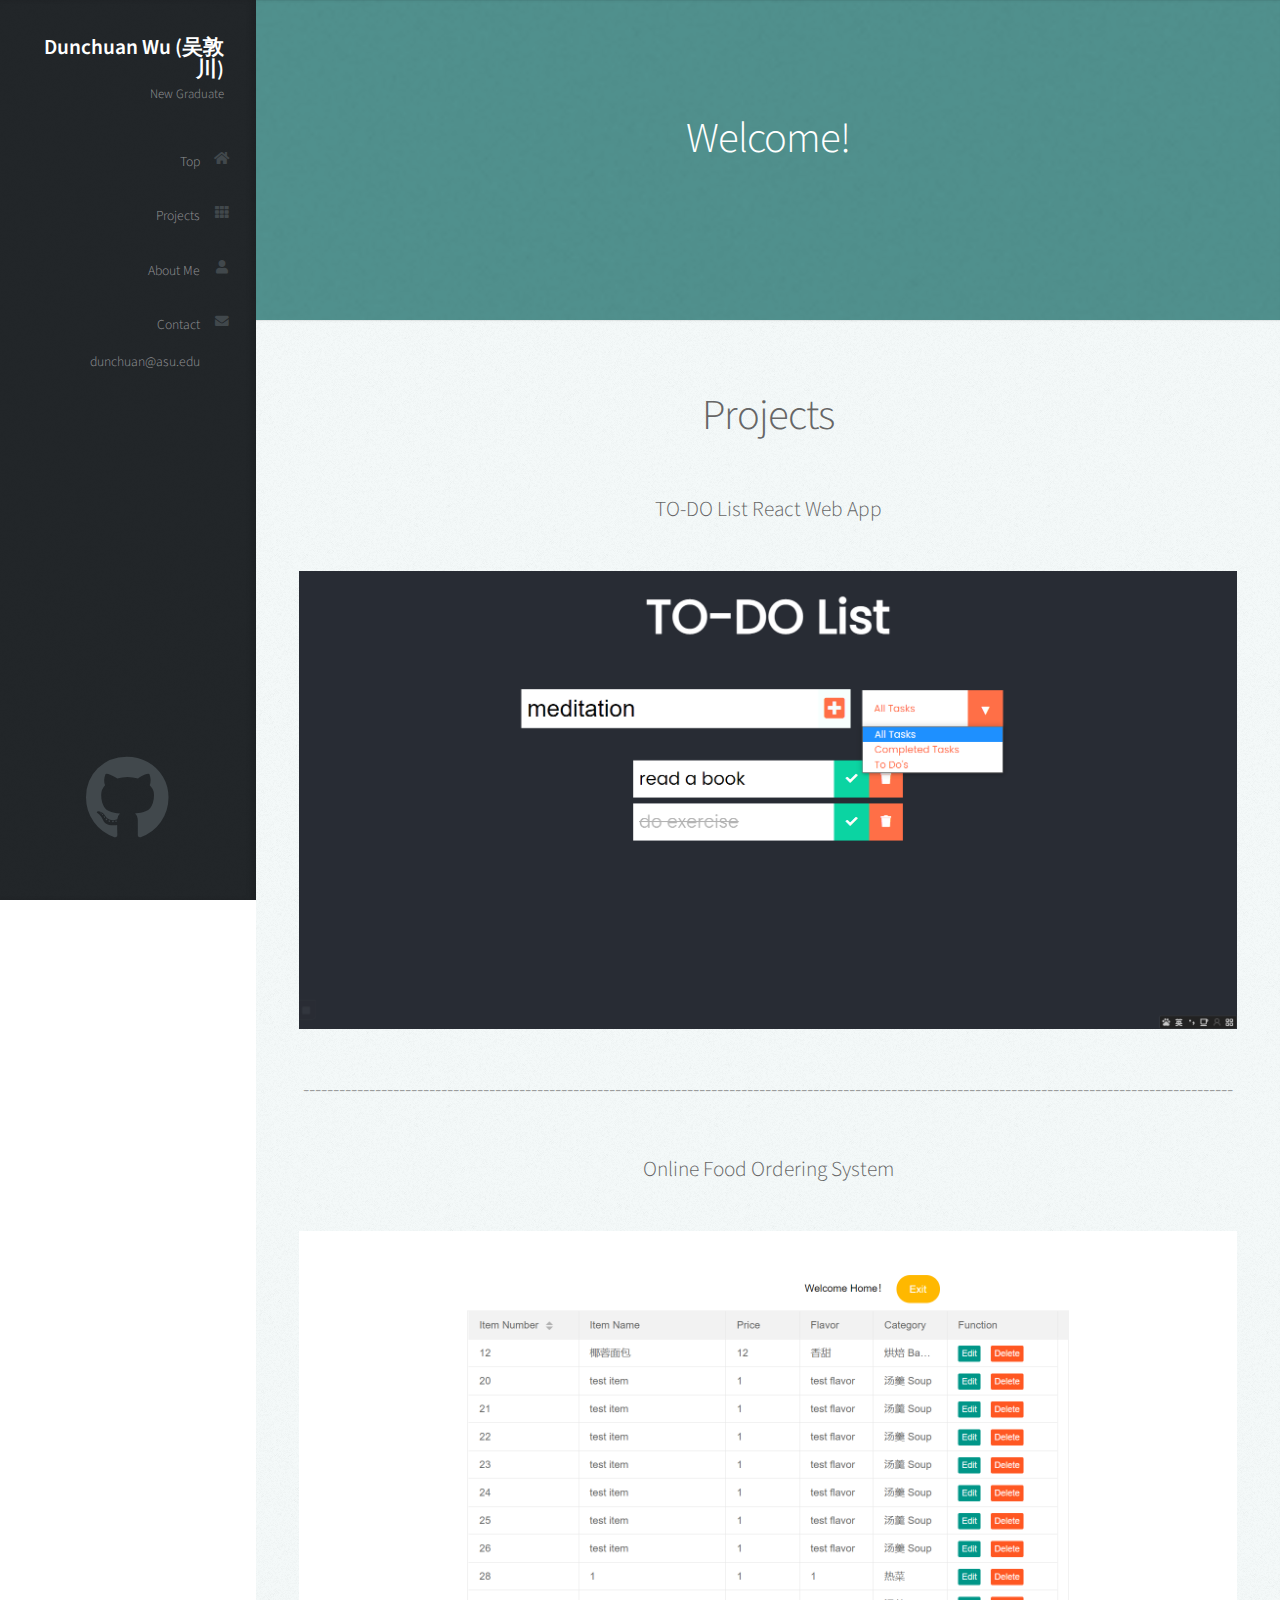
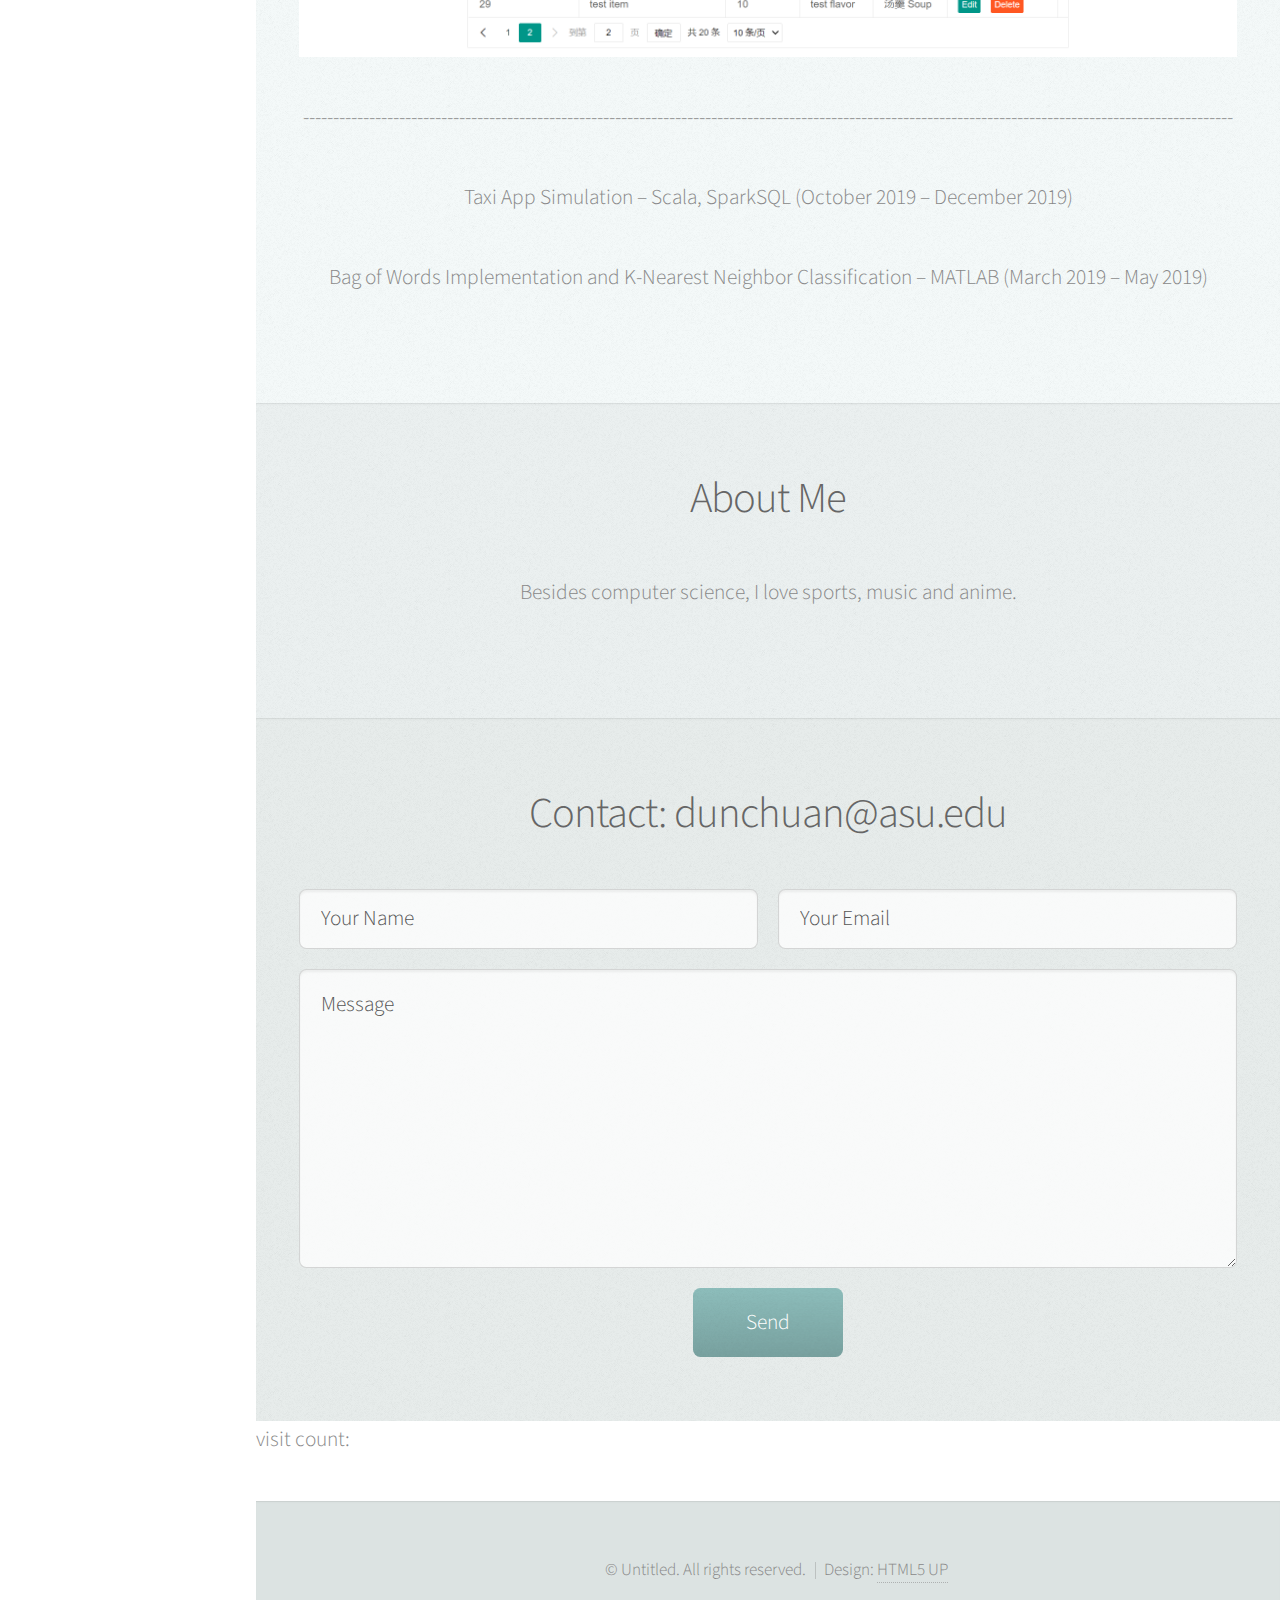
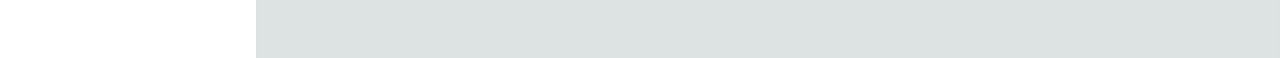
<file: indextemp.html>
<!DOCTYPE HTML>
<!--
	Prologue by HTML5 UP
	html5up.net | @ajlkn
	Free for personal and commercial use under the CCA 3.0 license (html5up.net/license)
-->
<html>


	<head>
		<title>Dunchuan Wu's personal page</title>
		<meta charset="utf-8" />
		<meta name="viewport" content="width=device-width, initial-scale=1, user-scalable=no" />
		<link rel="stylesheet" href="assets/css/main.css" />
	</head>
	<body class="is-preload">

		<!-- Header -->
			<div id="header">

				<div class="top">

					<!-- Logo -->
						<div id="logo">
							<!--
							<span class="image avatar48"><img src="images/avatar.jpg" alt="" /></span>
							-->
							<h1 id="title"> Dunchuan Wu (吴敦川)</h1>
							<p>New Graduate</p>
						</div>

					<!-- Nav -->
						<nav id="nav">
							<ul>
								<li>
									<a href="#top" id="top-link"><span class="icon solid fa-home">Top</span></a>
								</li>

								<li>
									<a href="#portfolio" id="projects-link"><span class="icon solid fa-th">Projects</span></a>
								</li>
								<!-- <li>
									<a href="#notes" id="notes-link"><span class="icon solid fa-th">Notes</span></a>
								</li> -->

								<li><a href="#about" id="about-link"><span class="icon solid fa-user">About Me</span></a></li>
								<li><a href="#contact" id="contact-link"><span class="icon solid fa-envelope">Contact<br>dunchuan@asu.edu</span></a></li>
							</ul>
						</nav>

				</div>

				<div class="bottom">

					<!-- Social Icons -->
						<ul class="icons">
							<!--  <li><a href="#" class="icon brands fa fa-weixin"><span class="label">wechat</span></a></li> -->
							<li><a href="https://github.com/dunchuan" class="icon brands fa-github" style="font-size: 5em;"><span class="label">Github </span></a></li>
							<!-- <li><a href="#" class="icon solid fa-envelope"><span class="label">Email</span></a></li> -->
						</ul>

				</div>

			</div>

		<!-- Main -->
			<div id="main">

				<!-- Intro -->
					<section id="top" class="one dark cover">
						<div class="container">

							<header>
								<h2 class="alt">
								<strong>Welcome!</strong>
								<h3> 
								</h3> 
								
							</header>
							
							<!--
							<footer>
								<a href="#portfolio" class="button scrolly">Redirect to Portfolio</a>
							</footer>
							-->

						</div>
					</section>

				<!-- Portfolio -->
					<section id="projects" class="two">
						<div class="container">

							<header>
								<h2>Projects</h2>
							</header>
							<p>
							<strong>TO-DO List React Web App</strong> 
							</p>
							<a href="#" class="image featured"><img src="images/reactDemo.png" alt="" /></a>
							<p>
								-----------------------------------------------------------------------------------------------------------------------------------------------------------
							 <!-- <br> -->
							</p>

							<p>
								<strong>Online Food Ordering System</strong>
							</p>
							<a href="#" class="image featured"><img src="images/orderSystemDemo.png" alt="" /></a>
							<p>
								-----------------------------------------------------------------------------------------------------------------------------------------------------------
							 <!-- <br> -->
							</p>
							<p>
							Taxi App Simulation – Scala, SparkSQL (October 2019 – December 2019)
							</p>
							<p>
							Bag of Words Implementation and K-Nearest Neighbor Classification – MATLAB (March 2019 – May 2019)
							</p>
			
							<!-- 
							<div class="row">
								<div class="col-4 col-12-mobile">
									<article class="item">
										<a href="#" class="image fit"><img src="images/pic02.jpg" alt="" /></a>
										<header>
											<h3>Ipsum Feugiat</h3>
										</header>
									</article>
									<article class="item">
										<a href="#" class="image fit"><img src="images/pic03.jpg" alt="" /></a>
										<header>
											<h3>Rhoncus Semper</h3>
										</header>
									</article>
								</div>
								<div class="col-4 col-12-mobile">
									<article class="item">
										<a href="#" class="image fit"><img src="images/pic04.jpg" alt="" /></a>
										<header>
											<h3>Magna Nullam</h3>
										</header>
									</article>
									<article class="item">
										<a href="#" class="image fit"><img src="images/pic05.jpg" alt="" /></a>
										<header>
											<h3>Natoque Vitae</h3>
										</header>
									</article>
								</div>
								<div class="col-4 col-12-mobile">
									<article class="item">
										<a href="#" class="image fit"><img src="images/pic06.jpg" alt="" /></a>
										<header>
											<h3>Dolor Penatibus</h3>
										</header>
									</article>
									<article class="item">
										<a href="#" class="image fit"><img src="images/pic07.jpg" alt="" /></a>
										<header>
											<h3>Orci Convallis</h3>
										</header>
									</article>
								</div>
							</div>
							-->

						</div>
					</section>

				<!-- Notes -->
				<!--
					<section id="notes" class="five">
						<div class="container">

							<header>
								<h2>How to Read a Paper</h2>
							</header>

							<p>
								Steadily and periodically read a small part of a few papers. Pick the most interesting one that 
							makes sense to you, and then read <strong>title, abstract, figures, introduction, conclusion skipping complicated math equation at the first time and "nonsense".</strong>
							</p>

							<p>	
								After reading, conclude the paper with author's intended accomplishments, key elements, what I 
							can use, other reference papers to follow. Try to re-derive algorithms on a blank piece of paper individually. 
							</p>

							<header>
								<h2>How to Select a Good Career</h2>
							</header>
							<p>
							Sharpen a few skills that make you stand out.
							Make sure to work on projects with a <strong>>great team</strong> of 10 - 30 great people, especially manager.
							</p>

							<p>
							Learn more and do meaningful work. 
							Focus less on "brand".
							</p>

						</div>
					</section>
				-->

				<!-- About Me -->
					<section id="about" class="three">
						<div class="container">

							<header>
								<h2>About Me</h2>
							</header>

							<!--
							<a href="#" class="image featured"><img src="images/pic08_cut.jpg" alt="" /></a>
							-->

							<p>Besides computer science, I love sports, music and anime.</p>

						</div>
					</section>

				<!-- Contact -->
					<section id="contact" class="four">
						<div class="container">

							<header>
								<h2>Contact: dunchuan@asu.edu</h2>
							</header>
							
							<!--
							<p>Feel Free to Leave a Message</p>
							-->
							<form class ="contact-form" method="POST" action="https://formspree.io/mdowzpjg">
								<div class="row">
									<div class="col-6 col-12-mobile"><input type="text" name="your name" placeholder="Your Name" /></div>
									<div class="col-6 col-12-mobile"><input type="email" name="your email" placeholder="Your Email" /></div>
									<div class="col-12">
										<textarea name="message" placeholder="Message"></textarea>
									</div>
									<div class="col-12">
										<input type="submit" value="Send" />
									</div>
								</div>
							</form>

						</div>
					</section>

					<p>visit count:
						
					</p>
					                                        

			</div>

		<!-- Footer -->
			<div id="footer">

				<!-- Copyright -->
					<ul class="copyright">
						<li>&copy; Untitled. All rights reserved.</li><li>Design: <a href="http://html5up.net">HTML5 UP</a></li>
					</ul>

			</div>

		<!-- Scripts -->
			<script src="assets/js/jquery.min.js"></script>
			<script src="assets/js/jquery.scrolly.min.js"></script>
			<script src="assets/js/jquery.scrollex.min.js"></script>
			<script src="assets/js/browser.min.js"></script>
			<script src="assets/js/breakpoints.min.js"></script>
			<script src="assets/js/util.js"></script>
			<script src="assets/js/main.js"></script>


	<!--Umeng Application for Website Log Information ID: 1279021371-->
	<script type="text/javascript" src="https://s4.cnzz.com/z_stat.php?id=1279021371&web_id=1279021371"></script>

	</body>


</html>
</file>
<file: assets/css/main.css>
@import url("fontawesome-all.min.css");
@import url("https://fonts.googleapis.com/css?family=Source+Sans+Pro:300,300italic,400,600");

/*
	Prologue by HTML5 UP
	html5up.net | @ajlkn
	Free for personal and commercial use under the CCA 3.0 license (html5up.net/license)
*/

html, body, div, span, applet, object,
iframe, h1, h2, h3, h4, h5, h6, p, blockquote,
pre, a, abbr, acronym, address, big, cite,
code, del, dfn, em, img, ins, kbd, q, s, samp,
small, strike, strong, sub, sup, tt, var, b,
u, i, center, dl, dt, dd, ol, ul, li, fieldset,
form, label, legend, table, caption, tbody,
tfoot, thead, tr, th, td, article, aside,
canvas, details, embed, figure, figcaption,
footer, header, hgroup, menu, nav, output, ruby,
section, summary, time, mark, audio, video {
	margin: 0;
	padding: 0;
	border: 0;
	font-size: 100%;
	font: inherit;
	vertical-align: baseline;}

article, aside, details, figcaption, figure,
footer, header, hgroup, menu, nav, section {
	display: block;}

body {
	line-height: 1;
}

ol, ul {
	list-style: none;
}

blockquote, q {
	quotes: none;
}

	blockquote:before, blockquote:after, q:before, q:after {
		content: '';
		content: none;
	}

table {
	border-collapse: collapse;
	border-spacing: 0;
}

body {
	-webkit-text-size-adjust: none;
}

mark {
	background-color: transparent;
	color: inherit;
}

input::-moz-focus-inner {
	border: 0;
	padding: 0;
}

input, select, textarea {
	-moz-appearance: none;
	-webkit-appearance: none;
	-ms-appearance: none;
	appearance: none;
}

/* Basic */

	html {
		box-sizing: border-box;
	}

	*, *:before, *:after {
		box-sizing: inherit;
	}

	body {
		background: #fff;
		font-family: 'Source Sans Pro', sans-serif;
		font-size: 19pt;
		font-weight: 300;
		line-height: 1.75em;
		color: #888;
	}

		body.is-preload *, body.is-preload *:before, body.is-preload *:after {
			-moz-animation: none !important;
			-webkit-animation: none !important;
			-ms-animation: none !important;
			animation: none !important;
			-moz-transition: none !important;
			-webkit-transition: none !important;
			-ms-transition: none !important;
			transition: none !important;
		}

	input, textarea, select {
		font-family: 'Source Sans Pro', sans-serif;
		font-size: 19pt;
		font-weight: 300;
		line-height: 1.75em;
		color: #888;
	}

	h1, h2, h3, h4, h5, h6 {
		font-weight: 300;
		color: #666;
		line-height: 1.5em;
	}

	h1 a, h2 a, h3 a, h4 a, h5 a, h6 a {
		color: inherit;
		text-decoration: none;
	}

		h1 a strong, h2 a strong, h3 a strong, h4 a strong, h5 a strong, h6 a strong {
			color: #333;
		}

	h2 {
		font-size: 2em;
		letter-spacing: -1px;
	}

		h2.alt {
			color: #888;
		}

			h2.alt strong {
				color: #666;
			}

	h3 {
		font-size: 1.5em;
	}

	header {
		margin: 0 0 2em 0;
	}

		header > p {
			margin: 1em 0 0 0;
		}

	footer {
		margin: 2em 0 0 0;
	}

	strong, b {
		font-weight: 300;
		color: #666;
	}

	em, i {
		font-style: italic;
	}

	a {
		text-decoration: none;
		color: inherit;
		border-bottom: dotted 1px rgba(128, 128, 128, 0.5);
		-moz-transition: color 0.35s ease-in-out, border-bottom-color 0.35s ease-in-out;
		-webkit-transition: color 0.35s ease-in-out, border-bottom-color 0.35s ease-in-out;
		-ms-transition: color 0.35s ease-in-out, border-bottom-color 0.35s ease-in-out;
		transition: color 0.35s ease-in-out, border-bottom-color 0.35s ease-in-out;
		outline: 0;
	}

		a:hover {
			color: #E27689;
			border-bottom-color: rgba(255, 255, 255, 0);
		}

	sub {
		position: relative;
		top: 0.5em;
		font-size: 0.8em;
	}

	sup {
		position: relative;
		top: -0.5em;
		font-size: 0.8em;
	}

	hr {
		border: 0;
		border-top: solid 1px #ddd;
	}

	blockquote {
		border-left: solid 0.5em #ddd;
		padding: 1em 0 1em 2em;
		font-style: italic;
	}

	p, ul, ol, dl, table {
		margin-bottom: 2em;
	}

	br.clear {
		clear: both;
	}

/* Container */

	.container {
		margin: 0 auto;
		max-width: 100%;
		width: 1400px;
		height: 30%;
	}

		@media screen and (min-width: 961px) and (max-width: 1880px) {

			.container {
				width: 1200px;
			}

		}

		@media screen and (min-width: 961px) and (max-width: 1620px) {

			.container {
				width: 960px;
			}

		}

		@media screen and (min-width: 961px) and (max-width: 1320px) {

			.container {
				width: 100%;
			}

		}

		@media screen and (max-width: 960px) {

			.container {
				width: 100%;
			}

		}

		@media screen and (max-width: 736px) {

			.container {
				width: 100%;
			}

		}

/* Row */

	.row {
		display: flex;
		flex-wrap: wrap;
		box-sizing: border-box;
		align-items: stretch;
	}

		.row > * {
			box-sizing: border-box;
		}

		.row.gtr-uniform > * > :last-child {
			margin-bottom: 0;
		}

		.row.aln-left {
			justify-content: flex-start;
		}

		.row.aln-center {
			justify-content: center;
		}

		.row.aln-right {
			justify-content: flex-end;
		}

		.row.aln-top {
			align-items: flex-start;
		}

		.row.aln-middle {
			align-items: center;
		}

		.row.aln-bottom {
			align-items: flex-end;
		}

		.row > .imp {
			order: -1;
		}

		.row > .col-1 {
			width: 8.33333%;
		}

		.row > .off-1 {
			margin-left: 8.33333%;
		}

		.row > .col-2 {
			width: 16.66667%;
		}

		.row > .off-2 {
			margin-left: 16.66667%;
		}

		.row > .col-3 {
			width: 25%;
		}

		.row > .off-3 {
			margin-left: 25%;
		}

		.row > .col-4 {
			width: 33.33333%;
		}

		.row > .off-4 {
			margin-left: 33.33333%;
		}

		.row > .col-5 {
			width: 41.66667%;
		}

		.row > .off-5 {
			margin-left: 41.66667%;
		}

		.row > .col-6 {
			width: 50%;
		}

		.row > .off-6 {
			margin-left: 50%;
		}

		.row > .col-7 {
			width: 58.33333%;
		}

		.row > .off-7 {
			margin-left: 58.33333%;
		}

		.row > .col-8 {
			width: 66.66667%;
		}

		.row > .off-8 {
			margin-left: 66.66667%;
		}

		.row > .col-9 {
			width: 75%;
		}

		.row > .off-9 {
			margin-left: 75%;
		}

		.row > .col-10 {
			width: 83.33333%;
		}

		.row > .off-10 {
			margin-left: 83.33333%;
		}

		.row > .col-11 {
			width: 91.66667%;
		}

		.row > .off-11 {
			margin-left: 91.66667%;
		}

		.row > .col-12 {
			width: 100%;
		}

		.row > .off-12 {
			margin-left: 100%;
		}

		.row.gtr-0 {
			margin-top: 0px;
			margin-left: 0px;
		}

			.row.gtr-0 > * {
				padding: 0px 0 0 0px;
			}

			.row.gtr-0.gtr-uniform {
				margin-top: 0px;
			}

				.row.gtr-0.gtr-uniform > * {
					padding-top: 0px;
				}

		.row.gtr-25 {
			margin-top: -10px;
			margin-left: -10px;
		}

			.row.gtr-25 > * {
				padding: 10px 0 0 10px;
			}

			.row.gtr-25.gtr-uniform {
				margin-top: -10px;
			}

				.row.gtr-25.gtr-uniform > * {
					padding-top: 10px;
				}

		.row.gtr-50 {
			margin-top: -20px;
			margin-left: -20px;
		}

			.row.gtr-50 > * {
				padding: 20px 0 0 20px;
			}

			.row.gtr-50.gtr-uniform {
				margin-top: -20px;
			}

				.row.gtr-50.gtr-uniform > * {
					padding-top: 20px;
				}

		.row {
			margin-top: -40px;
			margin-left: -40px;
		}

			.row > * {
				padding: 40px 0 0 40px;
			}

			.row.gtr-uniform {
				margin-top: -40px;
			}

				.row.gtr-uniform > * {
					padding-top: 40px;
				}

		.row.gtr-150 {
			margin-top: -60px;
			margin-left: -60px;
		}

			.row.gtr-150 > * {
				padding: 60px 0 0 60px;
			}

			.row.gtr-150.gtr-uniform {
				margin-top: -60px;
			}

				.row.gtr-150.gtr-uniform > * {
					padding-top: 60px;
				}

		.row.gtr-200 {
			margin-top: -80px;
			margin-left: -80px;
		}

			.row.gtr-200 > * {
				padding: 80px 0 0 80px;
			}

			.row.gtr-200.gtr-uniform {
				margin-top: -80px;
			}

				.row.gtr-200.gtr-uniform > * {
					padding-top: 80px;
				}

		@media screen and (min-width: 961px) and (max-width: 1880px) {

			.row {
				display: flex;
				flex-wrap: wrap;
				box-sizing: border-box;
				align-items: stretch;
			}

				.row > * {
					box-sizing: border-box;
				}

				.row.gtr-uniform > * > :last-child {
					margin-bottom: 0;
				}

				.row.aln-left {
					justify-content: flex-start;
				}

				.row.aln-center {
					justify-content: center;
				}

				.row.aln-right {
					justify-content: flex-end;
				}

				.row.aln-top {
					align-items: flex-start;
				}

				.row.aln-middle {
					align-items: center;
				}

				.row.aln-bottom {
					align-items: flex-end;
				}

				.row > .imp-wide {
					order: -1;
				}

				.row > .col-1-wide {
					width: 8.33333%;
				}

				.row > .off-1-wide {
					margin-left: 8.33333%;
				}

				.row > .col-2-wide {
					width: 16.66667%;
				}

				.row > .off-2-wide {
					margin-left: 16.66667%;
				}

				.row > .col-3-wide {
					width: 25%;
				}

				.row > .off-3-wide {
					margin-left: 25%;
				}

				.row > .col-4-wide {
					width: 33.33333%;
				}

				.row > .off-4-wide {
					margin-left: 33.33333%;
				}

				.row > .col-5-wide {
					width: 41.66667%;
				}

				.row > .off-5-wide {
					margin-left: 41.66667%;
				}

				.row > .col-6-wide {
					width: 50%;
				}

				.row > .off-6-wide {
					margin-left: 50%;
				}

				.row > .col-7-wide {
					width: 58.33333%;
				}

				.row > .off-7-wide {
					margin-left: 58.33333%;
				}

				.row > .col-8-wide {
					width: 66.66667%;
				}

				.row > .off-8-wide {
					margin-left: 66.66667%;
				}

				.row > .col-9-wide {
					width: 75%;
				}

				.row > .off-9-wide {
					margin-left: 75%;
				}

				.row > .col-10-wide {
					width: 83.33333%;
				}

				.row > .off-10-wide {
					margin-left: 83.33333%;
				}

				.row > .col-11-wide {
					width: 91.66667%;
				}

				.row > .off-11-wide {
					margin-left: 91.66667%;
				}

				.row > .col-12-wide {
					width: 100%;
				}

				.row > .off-12-wide {
					margin-left: 100%;
				}

				.row.gtr-0 {
					margin-top: 0px;
					margin-left: 0px;
				}

					.row.gtr-0 > * {
						padding: 0px 0 0 0px;
					}

					.row.gtr-0.gtr-uniform {
						margin-top: 0px;
					}

						.row.gtr-0.gtr-uniform > * {
							padding-top: 0px;
						}

				.row.gtr-25 {
					margin-top: -10px;
					margin-left: -10px;
				}

					.row.gtr-25 > * {
						padding: 10px 0 0 10px;
					}

					.row.gtr-25.gtr-uniform {
						margin-top: -10px;
					}

						.row.gtr-25.gtr-uniform > * {
							padding-top: 10px;
						}

				.row.gtr-50 {
					margin-top: -20px;
					margin-left: -20px;
				}

					.row.gtr-50 > * {
						padding: 20px 0 0 20px;
					}

					.row.gtr-50.gtr-uniform {
						margin-top: -20px;
					}

						.row.gtr-50.gtr-uniform > * {
							padding-top: 20px;
						}

				.row {
					margin-top: -40px;
					margin-left: -40px;
				}

					.row > * {
						padding: 40px 0 0 40px;
					}

					.row.gtr-uniform {
						margin-top: -40px;
					}

						.row.gtr-uniform > * {
							padding-top: 40px;
						}

				.row.gtr-150 {
					margin-top: -60px;
					margin-left: -60px;
				}

					.row.gtr-150 > * {
						padding: 60px 0 0 60px;
					}

					.row.gtr-150.gtr-uniform {
						margin-top: -60px;
					}

						.row.gtr-150.gtr-uniform > * {
							padding-top: 60px;
						}

				.row.gtr-200 {
					margin-top: -80px;
					margin-left: -80px;
				}

					.row.gtr-200 > * {
						padding: 80px 0 0 80px;
					}

					.row.gtr-200.gtr-uniform {
						margin-top: -80px;
					}

						.row.gtr-200.gtr-uniform > * {
							padding-top: 80px;
						}

		}

		@media screen and (min-width: 961px) and (max-width: 1620px) {

			.row {
				display: flex;
				flex-wrap: wrap;
				box-sizing: border-box;
				align-items: stretch;
			}

				.row > * {
					box-sizing: border-box;
				}

				.row.gtr-uniform > * > :last-child {
					margin-bottom: 0;
				}

				.row.aln-left {
					justify-content: flex-start;
				}

				.row.aln-center {
					justify-content: center;
				}

				.row.aln-right {
					justify-content: flex-end;
				}

				.row.aln-top {
					align-items: flex-start;
				}

				.row.aln-middle {
					align-items: center;
				}

				.row.aln-bottom {
					align-items: flex-end;
				}

				.row > .imp-normal {
					order: -1;
				}

				.row > .col-1-normal {
					width: 8.33333%;
				}

				.row > .off-1-normal {
					margin-left: 8.33333%;
				}

				.row > .col-2-normal {
					width: 16.66667%;
				}

				.row > .off-2-normal {
					margin-left: 16.66667%;
				}

				.row > .col-3-normal {
					width: 25%;
				}

				.row > .off-3-normal {
					margin-left: 25%;
				}

				.row > .col-4-normal {
					width: 33.33333%;
				}

				.row > .off-4-normal {
					margin-left: 33.33333%;
				}

				.row > .col-5-normal {
					width: 41.66667%;
				}

				.row > .off-5-normal {
					margin-left: 41.66667%;
				}

				.row > .col-6-normal {
					width: 50%;
				}

				.row > .off-6-normal {
					margin-left: 50%;
				}

				.row > .col-7-normal {
					width: 58.33333%;
				}

				.row > .off-7-normal {
					margin-left: 58.33333%;
				}

				.row > .col-8-normal {
					width: 66.66667%;
				}

				.row > .off-8-normal {
					margin-left: 66.66667%;
				}

				.row > .col-9-normal {
					width: 75%;
				}

				.row > .off-9-normal {
					margin-left: 75%;
				}

				.row > .col-10-normal {
					width: 83.33333%;
				}

				.row > .off-10-normal {
					margin-left: 83.33333%;
				}

				.row > .col-11-normal {
					width: 91.66667%;
				}

				.row > .off-11-normal {
					margin-left: 91.66667%;
				}

				.row > .col-12-normal {
					width: 100%;
				}

				.row > .off-12-normal {
					margin-left: 100%;
				}

				.row.gtr-0 {
					margin-top: 0px;
					margin-left: 0px;
				}

					.row.gtr-0 > * {
						padding: 0px 0 0 0px;
					}

					.row.gtr-0.gtr-uniform {
						margin-top: 0px;
					}

						.row.gtr-0.gtr-uniform > * {
							padding-top: 0px;
						}

				.row.gtr-25 {
					margin-top: -10px;
					margin-left: -10px;
				}

					.row.gtr-25 > * {
						padding: 10px 0 0 10px;
					}

					.row.gtr-25.gtr-uniform {
						margin-top: -10px;
					}

						.row.gtr-25.gtr-uniform > * {
							padding-top: 10px;
						}

				.row.gtr-50 {
					margin-top: -20px;
					margin-left: -20px;
				}

					.row.gtr-50 > * {
						padding: 20px 0 0 20px;
					}

					.row.gtr-50.gtr-uniform {
						margin-top: -20px;
					}

						.row.gtr-50.gtr-uniform > * {
							padding-top: 20px;
						}

				.row {
					margin-top: -40px;
					margin-left: -40px;
				}

					.row > * {
						padding: 40px 0 0 40px;
					}

					.row.gtr-uniform {
						margin-top: -40px;
					}

						.row.gtr-uniform > * {
							padding-top: 40px;
						}

				.row.gtr-150 {
					margin-top: -60px;
					margin-left: -60px;
				}

					.row.gtr-150 > * {
						padding: 60px 0 0 60px;
					}

					.row.gtr-150.gtr-uniform {
						margin-top: -60px;
					}

						.row.gtr-150.gtr-uniform > * {
							padding-top: 60px;
						}

				.row.gtr-200 {
					margin-top: -80px;
					margin-left: -80px;
				}

					.row.gtr-200 > * {
						padding: 80px 0 0 80px;
					}

					.row.gtr-200.gtr-uniform {
						margin-top: -80px;
					}

						.row.gtr-200.gtr-uniform > * {
							padding-top: 80px;
						}

		}

		@media screen and (min-width: 961px) and (max-width: 1320px) {

			.row {
				display: flex;
				flex-wrap: wrap;
				box-sizing: border-box;
				align-items: stretch;
			}

				.row > * {
					box-sizing: border-box;
				}

				.row.gtr-uniform > * > :last-child {
					margin-bottom: 0;
				}

				.row.aln-left {
					justify-content: flex-start;
				}

				.row.aln-center {
					justify-content: center;
				}

				.row.aln-right {
					justify-content: flex-end;
				}

				.row.aln-top {
					align-items: flex-start;
				}

				.row.aln-middle {
					align-items: center;
				}

				.row.aln-bottom {
					align-items: flex-end;
				}

				.row > .imp-narrow {
					order: -1;
				}

				.row > .col-1-narrow {
					width: 8.33333%;
				}

				.row > .off-1-narrow {
					margin-left: 8.33333%;
				}

				.row > .col-2-narrow {
					width: 16.66667%;
				}

				.row > .off-2-narrow {
					margin-left: 16.66667%;
				}

				.row > .col-3-narrow {
					width: 25%;
				}

				.row > .off-3-narrow {
					margin-left: 25%;
				}

				.row > .col-4-narrow {
					width: 33.33333%;
				}

				.row > .off-4-narrow {
					margin-left: 33.33333%;
				}

				.row > .col-5-narrow {
					width: 41.66667%;
				}

				.row > .off-5-narrow {
					margin-left: 41.66667%;
				}

				.row > .col-6-narrow {
					width: 50%;
				}

				.row > .off-6-narrow {
					margin-left: 50%;
				}

				.row > .col-7-narrow {
					width: 58.33333%;
				}

				.row > .off-7-narrow {
					margin-left: 58.33333%;
				}

				.row > .col-8-narrow {
					width: 66.66667%;
				}

				.row > .off-8-narrow {
					margin-left: 66.66667%;
				}

				.row > .col-9-narrow {
					width: 75%;
				}

				.row > .off-9-narrow {
					margin-left: 75%;
				}

				.row > .col-10-narrow {
					width: 83.33333%;
				}

				.row > .off-10-narrow {
					margin-left: 83.33333%;
				}

				.row > .col-11-narrow {
					width: 91.66667%;
				}

				.row > .off-11-narrow {
					margin-left: 91.66667%;
				}

				.row > .col-12-narrow {
					width: 100%;
				}

				.row > .off-12-narrow {
					margin-left: 100%;
				}

				.row.gtr-0 {
					margin-top: 0px;
					margin-left: 0px;
				}

					.row.gtr-0 > * {
						padding: 0px 0 0 0px;
					}

					.row.gtr-0.gtr-uniform {
						margin-top: 0px;
					}

						.row.gtr-0.gtr-uniform > * {
							padding-top: 0px;
						}

				.row.gtr-25 {
					margin-top: -5px;
					margin-left: -5px;
				}

					.row.gtr-25 > * {
						padding: 5px 0 0 5px;
					}

					.row.gtr-25.gtr-uniform {
						margin-top: -5px;
					}

						.row.gtr-25.gtr-uniform > * {
							padding-top: 5px;
						}

				.row.gtr-50 {
					margin-top: -10px;
					margin-left: -10px;
				}

					.row.gtr-50 > * {
						padding: 10px 0 0 10px;
					}

					.row.gtr-50.gtr-uniform {
						margin-top: -10px;
					}

						.row.gtr-50.gtr-uniform > * {
							padding-top: 10px;
						}

				.row {
					margin-top: -20px;
					margin-left: -20px;
				}

					.row > * {
						padding: 20px 0 0 20px;
					}

					.row.gtr-uniform {
						margin-top: -20px;
					}

						.row.gtr-uniform > * {
							padding-top: 20px;
						}

				.row.gtr-150 {
					margin-top: -30px;
					margin-left: -30px;
				}

					.row.gtr-150 > * {
						padding: 30px 0 0 30px;
					}

					.row.gtr-150.gtr-uniform {
						margin-top: -30px;
					}

						.row.gtr-150.gtr-uniform > * {
							padding-top: 30px;
						}

				.row.gtr-200 {
					margin-top: -40px;
					margin-left: -40px;
				}

					.row.gtr-200 > * {
						padding: 40px 0 0 40px;
					}

					.row.gtr-200.gtr-uniform {
						margin-top: -40px;
					}

						.row.gtr-200.gtr-uniform > * {
							padding-top: 40px;
						}

		}

		@media screen and (max-width: 960px) {

			.row {
				display: flex;
				flex-wrap: wrap;
				box-sizing: border-box;
				align-items: stretch;
			}

				.row > * {
					box-sizing: border-box;
				}

				.row.gtr-uniform > * > :last-child {
					margin-bottom: 0;
				}

				.row.aln-left {
					justify-content: flex-start;
				}

				.row.aln-center {
					justify-content: center;
				}

				.row.aln-right {
					justify-content: flex-end;
				}

				.row.aln-top {
					align-items: flex-start;
				}

				.row.aln-middle {
					align-items: center;
				}

				.row.aln-bottom {
					align-items: flex-end;
				}

				.row > .imp-narrower {
					order: -1;
				}

				.row > .col-1-narrower {
					width: 8.33333%;
				}

				.row > .off-1-narrower {
					margin-left: 8.33333%;
				}

				.row > .col-2-narrower {
					width: 16.66667%;
				}

				.row > .off-2-narrower {
					margin-left: 16.66667%;
				}

				.row > .col-3-narrower {
					width: 25%;
				}

				.row > .off-3-narrower {
					margin-left: 25%;
				}

				.row > .col-4-narrower {
					width: 33.33333%;
				}

				.row > .off-4-narrower {
					margin-left: 33.33333%;
				}

				.row > .col-5-narrower {
					width: 41.66667%;
				}

				.row > .off-5-narrower {
					margin-left: 41.66667%;
				}

				.row > .col-6-narrower {
					width: 50%;
				}

				.row > .off-6-narrower {
					margin-left: 50%;
				}

				.row > .col-7-narrower {
					width: 58.33333%;
				}

				.row > .off-7-narrower {
					margin-left: 58.33333%;
				}

				.row > .col-8-narrower {
					width: 66.66667%;
				}

				.row > .off-8-narrower {
					margin-left: 66.66667%;
				}

				.row > .col-9-narrower {
					width: 75%;
				}

				.row > .off-9-narrower {
					margin-left: 75%;
				}

				.row > .col-10-narrower {
					width: 83.33333%;
				}

				.row > .off-10-narrower {
					margin-left: 83.33333%;
				}

				.row > .col-11-narrower {
					width: 91.66667%;
				}

				.row > .off-11-narrower {
					margin-left: 91.66667%;
				}

				.row > .col-12-narrower {
					width: 100%;
				}

				.row > .off-12-narrower {
					margin-left: 100%;
				}

				.row.gtr-0 {
					margin-top: 0px;
					margin-left: 0px;
				}

					.row.gtr-0 > * {
						padding: 0px 0 0 0px;
					}

					.row.gtr-0.gtr-uniform {
						margin-top: 0px;
					}

						.row.gtr-0.gtr-uniform > * {
							padding-top: 0px;
						}

				.row.gtr-25 {
					margin-top: -5px;
					margin-left: -5px;
				}

					.row.gtr-25 > * {
						padding: 5px 0 0 5px;
					}

					.row.gtr-25.gtr-uniform {
						margin-top: -5px;
					}

						.row.gtr-25.gtr-uniform > * {
							padding-top: 5px;
						}

				.row.gtr-50 {
					margin-top: -10px;
					margin-left: -10px;
				}

					.row.gtr-50 > * {
						padding: 10px 0 0 10px;
					}

					.row.gtr-50.gtr-uniform {
						margin-top: -10px;
					}

						.row.gtr-50.gtr-uniform > * {
							padding-top: 10px;
						}

				.row {
					margin-top: -20px;
					margin-left: -20px;
				}

					.row > * {
						padding: 20px 0 0 20px;
					}

					.row.gtr-uniform {
						margin-top: -20px;
					}

						.row.gtr-uniform > * {
							padding-top: 20px;
						}

				.row.gtr-150 {
					margin-top: -30px;
					margin-left: -30px;
				}

					.row.gtr-150 > * {
						padding: 30px 0 0 30px;
					}

					.row.gtr-150.gtr-uniform {
						margin-top: -30px;
					}

						.row.gtr-150.gtr-uniform > * {
							padding-top: 30px;
						}

				.row.gtr-200 {
					margin-top: -40px;
					margin-left: -40px;
				}

					.row.gtr-200 > * {
						padding: 40px 0 0 40px;
					}

					.row.gtr-200.gtr-uniform {
						margin-top: -40px;
					}

						.row.gtr-200.gtr-uniform > * {
							padding-top: 40px;
						}

		}

		@media screen and (max-width: 736px) {

			.row {
				display: flex;
				flex-wrap: wrap;
				box-sizing: border-box;
				align-items: stretch;
			}

				.row > * {
					box-sizing: border-box;
				}

				.row.gtr-uniform > * > :last-child {
					margin-bottom: 0;
				}

				.row.aln-left {
					justify-content: flex-start;
				}

				.row.aln-center {
					justify-content: center;
				}

				.row.aln-right {
					justify-content: flex-end;
				}

				.row.aln-top {
					align-items: flex-start;
				}

				.row.aln-middle {
					align-items: center;
				}

				.row.aln-bottom {
					align-items: flex-end;
				}

				.row > .imp-mobile {
					order: -1;
				}

				.row > .col-1-mobile {
					width: 8.33333%;
				}

				.row > .off-1-mobile {
					margin-left: 8.33333%;
				}

				.row > .col-2-mobile {
					width: 16.66667%;
				}

				.row > .off-2-mobile {
					margin-left: 16.66667%;
				}

				.row > .col-3-mobile {
					width: 25%;
				}

				.row > .off-3-mobile {
					margin-left: 25%;
				}

				.row > .col-4-mobile {
					width: 33.33333%;
				}

				.row > .off-4-mobile {
					margin-left: 33.33333%;
				}

				.row > .col-5-mobile {
					width: 41.66667%;
				}

				.row > .off-5-mobile {
					margin-left: 41.66667%;
				}

				.row > .col-6-mobile {
					width: 50%;
				}

				.row > .off-6-mobile {
					margin-left: 50%;
				}

				.row > .col-7-mobile {
					width: 58.33333%;
				}

				.row > .off-7-mobile {
					margin-left: 58.33333%;
				}

				.row > .col-8-mobile {
					width: 66.66667%;
				}

				.row > .off-8-mobile {
					margin-left: 66.66667%;
				}

				.row > .col-9-mobile {
					width: 75%;
				}

				.row > .off-9-mobile {
					margin-left: 75%;
				}

				.row > .col-10-mobile {
					width: 83.33333%;
				}

				.row > .off-10-mobile {
					margin-left: 83.33333%;
				}

				.row > .col-11-mobile {
					width: 91.66667%;
				}

				.row > .off-11-mobile {
					margin-left: 91.66667%;
				}

				.row > .col-12-mobile {
					width: 100%;
				}

				.row > .off-12-mobile {
					margin-left: 100%;
				}

				.row.gtr-0 {
					margin-top: 0px;
					margin-left: 0px;
				}

					.row.gtr-0 > * {
						padding: 0px 0 0 0px;
					}

					.row.gtr-0.gtr-uniform {
						margin-top: 0px;
					}

						.row.gtr-0.gtr-uniform > * {
							padding-top: 0px;
						}

				.row.gtr-25 {
					margin-top: -5px;
					margin-left: -5px;
				}

					.row.gtr-25 > * {
						padding: 5px 0 0 5px;
					}

					.row.gtr-25.gtr-uniform {
						margin-top: -5px;
					}

						.row.gtr-25.gtr-uniform > * {
							padding-top: 5px;
						}

				.row.gtr-50 {
					margin-top: -10px;
					margin-left: -10px;
				}

					.row.gtr-50 > * {
						padding: 10px 0 0 10px;
					}

					.row.gtr-50.gtr-uniform {
						margin-top: -10px;
					}

						.row.gtr-50.gtr-uniform > * {
							padding-top: 10px;
						}

				.row {
					margin-top: -20px;
					margin-left: -20px;
				}

					.row > * {
						padding: 20px 0 0 20px;
					}

					.row.gtr-uniform {
						margin-top: -20px;
					}

						.row.gtr-uniform > * {
							padding-top: 20px;
						}

				.row.gtr-150 {
					margin-top: -30px;
					margin-left: -30px;
				}

					.row.gtr-150 > * {
						padding: 30px 0 0 30px;
					}

					.row.gtr-150.gtr-uniform {
						margin-top: -30px;
					}

						.row.gtr-150.gtr-uniform > * {
							padding-top: 30px;
						}

				.row.gtr-200 {
					margin-top: -40px;
					margin-left: -40px;
				}

					.row.gtr-200 > * {
						padding: 40px 0 0 40px;
					}

					.row.gtr-200.gtr-uniform {
						margin-top: -40px;
					}

						.row.gtr-200.gtr-uniform > * {
							padding-top: 40px;
						}

		}

/* Sections/Article */

	section, article {
		margin-bottom: 3em;
	}

		section > :last-child,
		section > .container, section:last-child, article > :last-child,
		article > .container, article:last-child {
			margin-bottom: 0;
		}

		.row > section, .row > article {
			margin-bottom: 0;
		}

/* Image */

	.image {
		display: inline-block;
		border: 0;
	}

		.image img {
			display: block;
			width: 100%;
		}

		.image.avatar48 {
			width: 48px;
			height: 48px;
			background: #f00;
		}

			.image.avatar48 img {
				width: 48px;
				height: 48px;
			}

		.image.fit {
			display: block;
			width: 100%;
		}

		.image.featured {
			display: block;
			width: 100%;
			margin: 0 0 2em 0;
		}

		.image.left {
			float: left;
			margin: 0 2em 2em 0;
		}

		.image.centered {
			display: block;
			margin: 0 0 2em 0;
		}

			.image.centered img {
				margin: 0 auto;
				width: auto;
			}

/* List */

	ul {
		list-style: disc;
		padding-left: 1em;
	}

		ul li {
			padding-left: 0.5em;
		}

	ol {
		list-style: decimal;
		padding-left: 1.25em;
	}

		ol li {
			padding-left: 0.25em;
		}

/* Icons */

	ul.icons {
		cursor: default;
		list-style: none;
		padding-left: 0;
	}

		ul.icons li {
			display: inline-block;
			padding-left: 0;
		}

		ul.icons a {
			display: inline-block;
			width: 2em;
			height: 2em;
			line-height: 2em;
			text-align: center;
			border: 0;
		}

/* Form */

	form label {
		display: block;
		text-align: left;
		margin-bottom: 0.5em;
	}

	form input[type="text"],
	form input[type="email"],
	form input[type="password"],
	form select,
	form textarea {
		position: relative;
		-webkit-appearance: none;
		display: block;
		border: 0;
		outline: 0;
		background: #fff;
		background: rgba(255, 255, 255, 0.75);
		width: 100%;
		border-radius: 0.35em;
		padding: 0.75em 1em 0.75em 1em;
		box-shadow: inset 0 0.1em 0.1em 0 rgba(0, 0, 0, 0.05);
		border: solid 1px rgba(0, 0, 0, 0.15);
		-moz-transition: all 0.35s ease-in-out;
		-webkit-transition: all 0.35s ease-in-out;
		-ms-transition: all 0.35s ease-in-out;
		transition: all 0.35s ease-in-out;
	}

		form input[type="text"]:focus,
		form input[type="email"]:focus,
		form input[type="password"]:focus,
		form select:focus,
		form textarea:focus {
			box-shadow: 0 0 2px 1px #8ebebc;
			background: #fff;
		}

	form input[type="text"],
	form input[type="email"],
	form input[type="password"],
	form select {
		line-height: 1.25em;
	}

	form textarea {
		min-height: 14em;
	}

	form ::-webkit-input-placeholder {
		color: #555 !important;
	}

	form :-moz-placeholder {
		color: #555 !important;
	}

	form ::-moz-placeholder {
		color: #555 !important;
	}

	form :-ms-input-placeholder {
		color: #555 !important;
	}

	form ::-moz-focus-inner {
		border: 0;
	}

/* Table */

	table {
		width: 100%;
		text-align: left;
	}

		table tbody tr:nth-child(2n+2) {
			background: #f4f4f4;
		}

		table td {
			padding: 0.5em 1em 0.5em 1em;
		}

		table th {
			text-align: left;
			padding: 0.5em 1em 0.5em 1em;
			color: #fff;
			background: #222729 url("images/overlay.png");
		}

		table thead {
			background: #444;
			color: #fff;
		}

		table tfoot {
			background: #eee;
		}

/* Button */

	input[type="button"],
	input[type="submit"],
	input[type="reset"],
	button,
	.button {
		position: relative;
		display: inline-block;
		border-radius: 0.35em;
		color: #fff !important;
		text-decoration: none;
		padding: 0.75em 2.5em 0.75em 2.5em;
		background-color: #8ebebc;
		border: 0;
		cursor: pointer;
		background-image: -moz-linear-gradient(top, rgba(0, 0, 0, 0), rgba(0, 0, 0, 0.15)), url("images/overlay.png");
		background-image: -webkit-linear-gradient(top, rgba(0, 0, 0, 0), rgba(0, 0, 0, 0.15)), url("images/overlay.png");
		background-image: -ms-linear-gradient(top, rgba(0, 0, 0, 0), rgba(0, 0, 0, 0.15)), url("images/overlay.png");
		background-image: linear-gradient(top, rgba(0, 0, 0, 0), rgba(0, 0, 0, 0.15)), url("images/overlay.png");
		-moz-transition: background-color 0.35s ease-in-out;
		-webkit-transition: background-color 0.35s ease-in-out;
		-ms-transition: background-color 0.35s ease-in-out;
		transition: background-color 0.35s ease-in-out;
	}

		input[type="button"]:hover,
		input[type="submit"]:hover,
		input[type="reset"]:hover,
		button:hover,
		.button:hover {
			background-color: #9ececc;
		}

		input[type="button"]:active,
		input[type="submit"]:active,
		input[type="reset"]:active,
		button:active,
		.button:active {
			background-color: #7eaeac;
		}

/* Item */

	.item {
		box-shadow: 0 0.05em 0.15em 0 rgba(0, 0, 0, 0.05);
		margin-bottom: 40px;
	}

		.item header {
			background: #fff;
			margin: 0;
			padding: 1em 0 1em 0;
			font-size: 0.8em;
		}

			.item header h3 {
				font-size: 1em;
			}

/* Icons */

	.icon {
		text-decoration: none;
		text-decoration: none;
	}

		.icon:before {
			-moz-osx-font-smoothing: grayscale;
			-webkit-font-smoothing: antialiased;
			display: inline-block;
			font-style: normal;
			font-variant: normal;
			text-rendering: auto;
			line-height: 1;
			text-transform: none !important;
			font-family: 'Font Awesome 5 Free';
			font-weight: 400;
		}

		.icon:before {
			line-height: inherit;
		}

		.icon > .label {
			display: none;
		}

		.icon.solid:before {
			font-weight: 900;
		}

		.icon.brands:before {
			font-family: 'Font Awesome 5 Brands';
		}

/* Header */

	#header {
		display: -moz-flex;
		display: -webkit-flex;
		display: -ms-flex;
		display: flex;
		-moz-flex-direction: column;
		-webkit-flex-direction: column;
		-ms-flex-direction: column;
		flex-direction: column;
		-moz-justify-content: space-between;
		-webkit-justify-content: space-between;
		-ms-justify-content: space-between;
		justify-content: space-between;
		background: #222629 url("images/overlay.png");
		box-shadow: inset -0.25em 0 0.25em 0 rgba(0, 0, 0, 0.1);
		color: #fff;
		height: 100%;
		left: 0;
		overflow-y: auto;
		position: fixed;
		text-align: right;
		top: 0;
		width: 375px;
	}

		#header .top {
			-moz-flex-grow: 1;
			-webkit-flex-grow: 1;
			-ms-flex-grow: 1;
			flex-grow: 1;
		}

		#header .bottom {
			-moz-flex-shrink: 0;
			-webkit-flex-shrink: 0;
			-ms-flex-shrink: 0;
			flex-shrink: 0;
			padding: 1.5em 0 0.75em 0;
		}

			#header .bottom > :last-child {
				margin-bottom: 0;
			}

		#header .icons {
			font-size: 0.8em;
			text-align: center;
		}

			#header .icons a {
				color: #41484c;
				-moz-transition: color 0.35s ease-in-out;
				-webkit-transition: color 0.35s ease-in-out;
				-ms-transition: color 0.35s ease-in-out;
				transition: color 0.35s ease-in-out;
			}

				#header .icons a:hover {
					color: #fff;
				}

	#logo {
		position: relative;
		margin: 1.75em 1.5em 1.5em 1.5em;
		min-height: 48px;
		cursor: default;
	}

		#logo h1 {
			position: relative;
			color: #fff;
			font-weight: 600;
			font-size: 1em;
			line-height: 1em;
		}

		#logo p {
			position: relative;
			display: block;
			font-size: 0.6em;
			color: rgba(255, 255, 255, 0.5);
			line-height: 1.25em;
			margin: 0.5em 0 0 0;
		}

		#logo .image {
			position: absolute;
			left: 0;
			top: 0;
		}

	#nav ul {
		list-style: none;
		padding-left: 0;
		margin-bottom: 0;
	}

		#nav ul li {
			padding-left: 0;
		}

			#nav ul li a {
				display: block;
				padding: 0.5em 1.5em 0.5em 1.5em;
				color: rgba(255, 255, 255, 0.5);
				text-decoration: none;
				outline: 0;
				border: 0;
				-moz-transition: none;
				-webkit-transition: none;
				-ms-transition: none;
				transition: none;
			}

				#nav ul li a span {
					position: relative;
					display: block;
					font-size: 0.8em;
				}

					#nav ul li a span:before {
						position: absolute;
						left: 0;
						color: #41484c;
						text-align: center;
						width: 1.25em;
						line-height: 1.75em;
					}

				#nav ul li a.active {
					background: rgba(0, 0, 0, 0.15);
					box-shadow: inset 0 0 0.25em 0 rgba(0, 0, 0, 0.125);
					color: #fff;
				}

					#nav ul li a.active span:before {
						color: #e27689;
					}

/* Footer */

	#footer {
		margin-left: 375px;
		text-align: center;
		background-color: #dce3e2;
		padding: 3em 0 4em 0;
		box-shadow: inset 0 1px 0 0 rgba(0, 0, 0, 0.05), inset 0 0.1em 0.1em 0 rgba(0, 0, 0, 0.025);
		font-size: 0.8em;
	}

		#footer .copyright {
			cursor: default;
			margin: 0;
		}

			#footer .copyright li {
				display: inline-block;
				line-height: 1em;
				border-left: solid 1px rgba(128, 128, 128, 0.35);
				padding: 0 0 0 0.5em;
				margin: 0 0 0 0.5em;
			}

				#footer .copyright li:first-child {
					border-left: 0;
					padding-left: 0;
					margin-left: 0;
				}

/* Main */

	#main {
		margin-left: 375px;
	}

		#main > section {
			margin: 0;
			overflow: hidden;
			padding: 4em 0;
			box-shadow: inset 0 1px 0 0 rgba(0, 0, 0, 0.05), inset 0 0.1em 0.1em 0 rgba(0, 0, 0, 0.025);
			text-align: center;
			background-image: url("images/overlay.png");
		}

			#main > section.dark {
				color: #ddd;
				color: rgba(255, 255, 255, 0.75);
			}

				#main > section.dark h2, #main > section.dark h3, #main > section.dark h4, #main > section.dark h5, #main > section.dark h6 {
					color: inherit;
				}

				#main > section.dark strong {
					color: #fff;
					border-color: inherit;
				}

				#main > section.dark a {
					color: #fff;
					border-color: inherit;
				}

					#main > section.dark a:hover {
						border-bottom-color: rgba(255, 255, 255, 0);
					}

			#main > section.cover {
				padding: 10em 0;
				background-size: cover;
				background-position: center center;
			}

			#main > section.one {
				background-color: #51918E; 
				
			}

			#main > section.two {
				background-color: #f5fafa;
			}

			#main > section.three {
				background-color: #ecf1f1;
			}

			#main > section.four {
				background-color: #e8edec;
			}

/* Wide */

	@media screen and (min-width: 961px) and (max-width: 1880px) {

		/* Basic */

			body, input, textarea, select {
				font-size: 17pt;
			}

		/* Header */

			#header {
				width: 300px;
			}

		/* Footer */

			#footer {
				margin-left: 300px;
			}

		/* Main */

			#main {
				margin-left: 300px;
			}

	}

/* Normal */

	@media screen and (min-width: 961px) and (max-width: 1620px) {

		/* Main */

			#main > section {
				padding: 3em 0;
			}

			#main section.cover {
				padding: 5em 0; /*1em 0*/
			}

	}

/* Narrow */

	@media screen and (min-width: 961px) and (max-width: 1320px) {

		/* Basic */

			body, input, textarea, select {
				font-size: 16pt;
			}

			.container {
				padding: 0 2em 0 2em;
			}

		/* Icons */

			ul.icons li a {
				width: 1.75em;
			}

		/* Item */

			.item {
				margin-bottom: 20px;
			}

		/* Header */

			#header {
				width: 20%;
			}

			#logo .image {
				position: relative;
				margin: 0 0 0.5em 0;
			}

			#nav ul li a {
				font-size: 0.8em;
				padding-top: 0.5em;
				padding-bottom: 0.5em;
			}

				#nav ul li a span {
					padding-right: 2.25em;
				}

					#nav ul li a span:before {
						left: 100%;
						margin-left: -1.25em;
						line-height: 2.25em;
					}

		/* Footer */

			#footer {
				margin-left: 20%;
			}

		/* Main */

			#main {
				margin-left: 20%;
			}

	}

/* Narrower */

	#headerToggle {
		display: none;
	}

	@media screen and (max-width: 960px) {

		/* Basic */

			html, body {
				overflow-x: hidden;
			}

			body, input, textarea, select {
				font-size: 16pt;
			}

			header br {
				display: none;
			}

			.container {
				padding: 0 2em 0 2em;
			}

		/* Item */

			.item {
				margin-bottom: 15px;
			}

		/* Icons */

			ul.icons a {
				width: 1.75em;
				font-size: 1.25em;
			}

		/* Header */

			#header {
				-moz-backface-visibility: hidden;
				-webkit-backface-visibility: hidden;
				-ms-backface-visibility: hidden;
				backface-visibility: hidden;
				-moz-transform: translateX(-275px);
				-webkit-transform: translateX(-275px);
				-ms-transform: translateX(-275px);
				transform: translateX(-275px);
				-moz-transition: -moz-transform 0.5s ease;
				-webkit-transition: -webkit-transform 0.5s ease;
				-ms-transition: -ms-transform 0.5s ease;
				transition: transform 0.5s ease;
				-webkit-overflow-scrolling: touch;
				display: block;
				height: 100%;
				left: 0;
				overflow-y: auto;
				position: fixed;
				top: 0;
				width: 275px;
				z-index: 10002;
				width: 275px;
				background: #222729 url("images/overlay.png");
				box-shadow: inset -0.25em 0 0.25em 0 rgba(0, 0, 0, 0.125);
			}

				#header .top {
					position: relative;
				}

				#header .bottom {
					border-top: solid 1px rgba(255, 255, 255, 0.05);
					box-shadow: 0 -1px 0 0 rgba(0, 0, 0, 0.15);
					padding-top: 2em;
					margin-top: 2em;
					position: relative;
				}

			#logo {
				margin: 1.5em 1.25em 1.25em 1.25em;
			}

			#nav ul li a {
				padding: 0.5em 1.25em 0.5em 1.25em;
			}

			#headerToggle {
				-moz-backface-visibility: hidden;
				-webkit-backface-visibility: hidden;
				-ms-backface-visibility: hidden;
				backface-visibility: hidden;
				-moz-transition: -moz-transform 0.5s ease;
				-webkit-transition: -webkit-transform 0.5s ease;
				-ms-transition: -ms-transform 0.5s ease;
				transition: transform 0.5s ease;
				display: block;
				height: 2.25em;
				left: 0;
				position: fixed;
				top: 0;
				width: 3.25em;
				z-index: 10001;
			}

				#headerToggle .toggle {
					text-decoration: none;
					position: absolute;
					left: 0;
					top: 0;
					width: 100%;
					height: 100%;
					outline: 0;
					border: 0;
				}

					#headerToggle .toggle:before {
						-moz-osx-font-smoothing: grayscale;
						-webkit-font-smoothing: antialiased;
						display: inline-block;
						font-style: normal;
						font-variant: normal;
						text-rendering: auto;
						line-height: 1;
						text-transform: none !important;
						font-family: 'Font Awesome 5 Free';
						font-weight: 900;
					}

					#headerToggle .toggle:before {
						text-decoration: none;
						content: '\f0c9';
						color: #fff;
						font-size: 18px;
						background: rgba(128, 136, 144, 0.5);
						border-radius: 0.35em;
						text-align: center;
						position: absolute;
						left: 0.5em;
						top: 0.5em;
						display: block;
						width: 3.25em;
						height: 2.25em;
						line-height: 2.25em;
					}

			body.header-visible #main {
				-moz-transform: translateX(275px);
				-webkit-transform: translateX(275px);
				-ms-transform: translateX(275px);
				transform: translateX(275px);
			}

			body.header-visible #headerToggle {
				-moz-transform: translateX(275px);
				-webkit-transform: translateX(275px);
				-ms-transform: translateX(275px);
				transform: translateX(275px);
			}

			body.header-visible #header {
				-moz-transform: translateX(0);
				-webkit-transform: translateX(0);
				-ms-transform: translateX(0);
				transform: translateX(0);
			}

		/* Footer */

			#footer {
				margin-left: 0;
			}

		/* Main */

			#main {
				-moz-backface-visibility: hidden;
				-webkit-backface-visibility: hidden;
				-ms-backface-visibility: hidden;
				backface-visibility: hidden;
				-moz-transition: -moz-transform 0.5s ease;
				-webkit-transition: -webkit-transform 0.5s ease;
				-ms-transition: -ms-transform 0.5s ease;
				transition: transform 0.5s ease;
				padding-bottom: 1px;
				margin-left: 0;
			}

				#main > section {
					padding: 3em 0;
				}

				#main section.cover {
					padding: 4em 0;
				}

	}

/* Mobile */

	@media screen and (max-width: 736px) {

		/* Basic */

			body, input, textarea, select {
				font-size: 14pt;
			}

			h2 {
				font-size: 1.5em;
				letter-spacing: 0;
				font-weight: 300;
			}

			.container {
				padding: 0 15px 0 15px;
			}

		/* List */

			ul.icons a {
				width: 2em;
				font-size: 1.25em;
			}

		/* Main */

			#main > section {
				padding: 2em 0;
			}

			#main section.cover {
				padding: 4em 0em;
			}

				#main section.cover header {
					padding: 0 1em;
				}

		/* Footer */

			#footer .copyright li {
				display: block;
				line-height: 1.25em;
				border: 0;
				padding: 0;
				margin: 1em 0 0 0;
			}

				#footer .copyright li:first-child {
					margin-top: 0;
				}

	}
</file>
